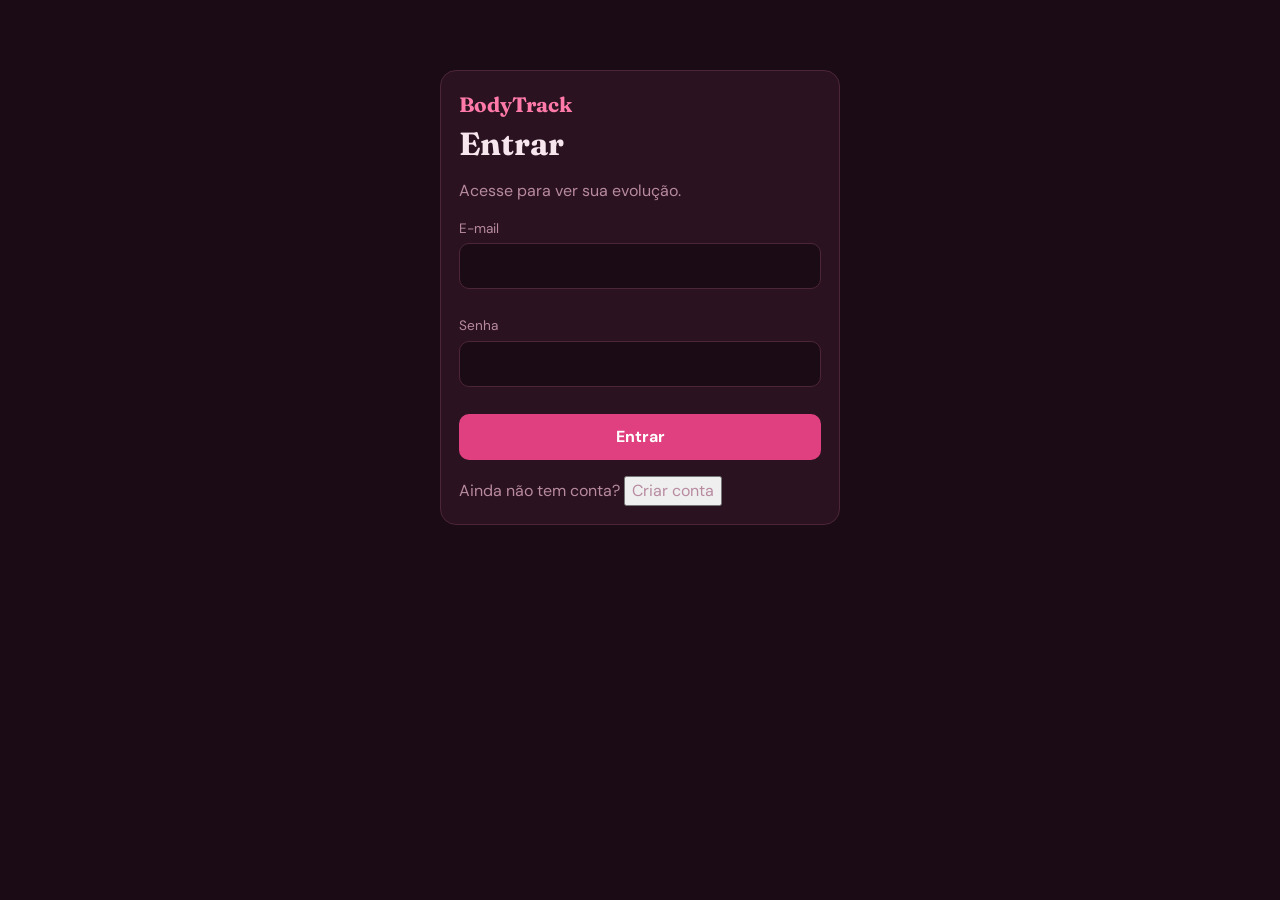
<file: app/static/css/index.html>
<!DOCTYPE html>
<html lang="pt-BR">
<head>
<meta charset="utf-8">
<meta name="viewport" content="width=device-width, initial-scale=1, viewport-fit=cover">
<title>BodyTrack</title>
<meta name="theme-color" content="#1a0b14">
<meta name="apple-mobile-web-app-capable" content="yes">
<meta name="apple-mobile-web-app-title" content="BodyTrack">
<link href="https://fonts.googleapis.com/css2?family=Fraunces:wght@600;700&family=DM+Sans:wght@400;500;700&display=swap" rel="stylesheet">
<style>
:root{--bg:#1a0b14;--sf:#2a1220;--sf2:#381829;--ln:#4d2539;--ac:#e0407f;--ac2:#ff7aa8;--tx:#f8e6ee;--mu:#b88aa0;--ok:#7be0a8;--er:#ff8a8a;--on:#fff;
box-sizing:border-box;padding-top:env(safe-area-inset-top,0px);padding-bottom:env(safe-area-inset-bottom,0px)}
html{scroll-padding-top:env(safe-area-inset-top,0px);height:100%}
*{box-sizing:border-box}
body{margin:0;min-height:100%;background:var(--bg);color:var(--tx);font:16px/1.5 "DM Sans",system-ui,sans-serif}
h1,h2,h3{font-family:Fraunces,Georgia,serif;margin:0;line-height:1.15}
h1{font-size:2rem}h2{font-size:1.5rem;margin-bottom:14px}h3{font-size:1.1rem}
button,input,select,textarea{font:inherit;color:inherit}
.wrap{max-width:960px;margin:0 auto;padding:16px}
.brand{font-family:Fraunces,serif;font-weight:700;font-size:1.3rem;color:var(--ac2)}
nav{display:flex;gap:6px;align-items:center;flex-wrap:wrap;padding:12px 0 18px;border-bottom:1px solid var(--ln);margin-bottom:20px}
nav .sp{flex:1}
nav button{background:none;border:0;padding:8px 12px;border-radius:999px;color:var(--mu);cursor:pointer}
nav button.on{background:var(--ac);color:var(--on)}
nav button:hover:not(.on){color:var(--tx)}
.card{background:var(--sf);border:1px solid var(--ln);border-radius:16px;padding:18px;margin-bottom:16px}
.grid{display:grid;gap:14px;grid-template-columns:repeat(auto-fit,minmax(150px,1fr))}
.stat{background:var(--sf);border:1px solid var(--ln);border-radius:14px;padding:14px}
.stat small{color:var(--mu);display:block}
.stat b{font-family:Fraunces,serif;font-size:1.7rem}
.stat.hero{background:linear-gradient(135deg,#b3245f,#7a1745);border:0}
.stat.hero small{color:#ffd3e3}
.up{color:var(--er)}.dn{color:var(--ok)}
label{display:block;font-size:.85rem;color:var(--mu);margin-bottom:4px}
input,select,textarea{width:100%;background:var(--bg);border:1px solid var(--ln);border-radius:10px;padding:10px 12px}
input:focus,select:focus,textarea:focus,button:focus-visible{outline:2px solid var(--ac2);outline-offset:1px}
.f{display:grid;gap:12px;grid-template-columns:repeat(auto-fit,minmax(150px,1fr))}
.full{grid-column:1/-1}
.btn{background:var(--ac);color:var(--on);border:0;border-radius:10px;padding:11px 18px;font-weight:700;cursor:pointer}
.btn:hover{background:#c92f6c}
.btn.g{background:transparent;border:1px solid var(--ln);color:var(--tx)}
.btn.g:hover{background:var(--sf2)}
.btn.d{background:transparent;border:1px solid #7a3340;color:var(--er)}
.row{display:flex;gap:10px;flex-wrap:wrap;align-items:center}
.err{color:var(--er);font-size:.82rem;min-height:1em;margin:2px 0 0}
.tbl{overflow-x:auto}
table{width:100%;border-collapse:collapse;min-width:620px}
th,td{text-align:left;padding:10px 8px;border-bottom:1px solid var(--ln);white-space:nowrap}
th{color:var(--mu);font-weight:500;font-size:.85rem}
td.o{white-space:normal;color:var(--mu);max-width:200px}
.pills{display:flex;gap:6px;flex-wrap:wrap;margin-bottom:12px}
.pill{border:1px solid var(--ln);background:none;border-radius:999px;padding:6px 12px;color:var(--mu);cursor:pointer}
.pill.on{background:var(--ac);border-color:var(--ac);color:var(--on)}
.auth{max-width:400px;margin:6vh auto}
.auth h1{margin:6px 0 4px}
.muted{color:var(--mu)}
a.l{color:var(--ac2);background:none;border:0;cursor:pointer;padding:0;text-decoration:underline}
#toast{position:fixed;left:50%;bottom:calc(20px + env(safe-area-inset-bottom,0px));transform:translateX(-50%);background:var(--sf2);border:1px solid var(--ac);padding:10px 18px;border-radius:12px;opacity:0;pointer-events:none;transition:opacity .2s;z-index:9;max-width:90%}
#toast.show{opacity:1}#toast.bad{border-color:var(--er)}
svg.ch{width:100%;height:auto;display:block}
.empty{text-align:center;padding:28px 10px;color:var(--mu)}
*{-webkit-tap-highlight-color:transparent}
header.top{display:flex;justify-content:space-between;align-items:center;padding:6px 0 4px}
header.top .btn{padding:7px 14px}
nav i{display:none;font-style:normal;font-size:1.25rem;line-height:1}
@media(max-width:640px){
.wrap{padding:10px 14px 96px}
h1{font-size:1.7rem}h2{font-size:1.3rem}
.btn,input,select{min-height:46px}
nav{position:fixed;left:0;right:0;bottom:0;z-index:5;margin:0;padding:6px 6px calc(6px + env(safe-area-inset-bottom,0px));background:var(--sf);border-top:1px solid var(--ln);border-bottom:0;display:grid;grid-template-columns:repeat(5,1fr);gap:2px}
nav button{display:flex;flex-direction:column;align-items:center;gap:3px;font-size:.72rem;padding:6px 0;border-radius:12px}
nav button.on{background:var(--sf2);color:var(--ac2)}
nav i{display:block}
#toast{bottom:calc(88px + env(safe-area-inset-bottom,0px))}
.pills{flex-wrap:nowrap;overflow-x:auto;padding-bottom:4px}
.pill{white-space:nowrap;min-height:38px}
.card{padding:14px}
.row>div{flex:1 1 140px}
.row .btn{flex:1}
#ht{min-width:0}
#ht thead{display:none}
#ht,#ht tbody,#ht tr,#ht td{display:block}
#ht tr{display:grid;grid-template-columns:1fr 1fr;gap:4px 12px;background:var(--bg);border:1px solid var(--ln);border-radius:14px;padding:10px 12px;margin-bottom:10px}
#ht td{border:0;padding:2px 0;white-space:normal}
#ht td[data-l]:not([data-l=""])::before{content:attr(data-l);display:block;color:var(--mu);font-size:.75rem}
#ht td.dt,#ht td.o,#ht td.ac,#ht td.empty{grid-column:1/-1}
#ht td.dt{font-size:1.05rem;color:var(--ac2)}
#ht td.ac{padding-top:8px}
#cmp table{min-width:0!important}
#cmp th,#cmp td{padding:8px 4px;font-size:.85rem}
}
@media(prefers-reduced-motion:reduce){*{transition:none!important}}
</style>
</head>
<body>
<div class="wrap" id="app"></div>
<div id="toast" role="status" aria-live="polite"></div>
<script>
const M=[['cintura','Cintura'],['quadril','Quadril'],['coxas','Coxas'],['panturrilhas','Panturrilhas'],['bracos','Braços'],['peitoral','Peitoral']];
const LBL=Object.fromEntries([['peso','Peso (kg)'],['altura','Altura (cm)'],...M.map(m=>[m[0],m[1]+' (cm)'])]);
let S={uid:null,view:'inicio',edit:null,metric:'peso',reg:false,a:'',b:''};
const $=s=>document.querySelector(s);
const esc=t=>String(t??'').replace(/[&<>"]/g,c=>({'&':'&amp;','<':'&lt;','>':'&gt;','"':'&quot;'}[c]));
function ld(k,d){try{return JSON.parse(localStorage.getItem(k))??d}catch(e){return d}}
function sv(k,v){try{localStorage.setItem(k,JSON.stringify(v))}catch(e){toast('Não foi possível salvar neste navegador.',1)}}
let DB=ld('bt_db',{users:[],recs:[]});
const save=()=>sv('bt_db',DB);
try{S.uid=ld('bt_sess',null)}catch(e){}
const me=()=>DB.users.find(u=>u.id===S.uid);
const mine=()=>DB.recs.filter(r=>r.uid===S.uid).sort((a,b)=>a.data<b.data?-1:1);
const today=()=>new Date(Date.now()-new Date().getTimezoneOffset()*6e4).toISOString().slice(0,10);
const fd=d=>d.split('-').reverse().join('/');
const nf=n=>n==null?'–':(+n).toLocaleString('pt-BR',{maximumFractionDigits:1});
const uid=()=>Date.now().toString(36)+Math.random().toString(36).slice(2,7);
let tt;function toast(m,bad){const t=$('#toast');t.textContent=m;t.className='show'+(bad?' bad':'');clearTimeout(tt);tt=setTimeout(()=>t.className='',3200)}
async function hash(p,salt){const d=new TextEncoder().encode(salt+':'+p);
 const k=await crypto.subtle.importKey('raw',d,'PBKDF2',false,['deriveBits']);
 const b=await crypto.subtle.deriveBits({name:'PBKDF2',salt:new TextEncoder().encode(salt),iterations:100000,hash:'SHA-256'},k,256);
 return [...new Uint8Array(b)].map(x=>x.toString(16).padStart(2,'0')).join('')}
const num=v=>v===''||v==null?null:parseFloat(String(v).replace(',','.'));
const fe=(id,m)=>{const e=$('#e-'+id);if(e)e.textContent=m||''};

/* ---------- AUTH ---------- */
function authView(){
 const r=S.reg;
 $('#app').innerHTML=`<div class="auth card"><div class="brand">BodyTrack</div><h1>${r?'Criar conta':'Entrar'}</h1>
 <p class="muted">${r?'Cadastre-se para acompanhar seu peso e suas medidas.':'Acesse para ver sua evolução.'}</p>
 <div class="f" style="grid-template-columns:1fr">
 ${r?`<div><label for="nome">Nome</label><input id="nome" autocomplete="name"><p class="err" id="e-nome"></p></div>`:''}
 <div><label for="email">E-mail</label><input id="email" type="email" autocomplete="email"><p class="err" id="e-email"></p></div>
 <div><label for="senha">Senha</label><input id="senha" type="password" autocomplete="${r?'new-password':'current-password'}"><p class="err" id="e-senha"></p></div>
 ${r?`<div><label for="senha2">Confirmar senha</label><input id="senha2" type="password" autocomplete="new-password"><p class="err" id="e-senha2"></p></div>`:''}
 <button class="btn" id="go">${r?'Criar conta':'Entrar'}</button></div>
 <p class="muted" style="margin-bottom:0">${r?'Já tem conta?':'Ainda não tem conta?'} <button class="l" id="sw">${r?'Entrar':'Criar conta'}</button></p></div>`;
 $('#sw').onclick=()=>{S.reg=!S.reg;authView()};
 $('#go').onclick=r?doReg:doLogin;
 document.querySelectorAll('input').forEach(i=>i.onkeydown=e=>{if(e.key==='Enter')$('#go').click()});
}
async function doReg(){
 const nome=$('#nome').value.trim(),email=$('#email').value.trim().toLowerCase(),s=$('#senha').value,s2=$('#senha2').value;let ok=true;
 ['nome','email','senha','senha2'].forEach(i=>fe(i));
 if(nome.length<2){fe('nome','Informe seu nome.');ok=false}
 if(!/^\S+@\S+\.\S+$/.test(email)){fe('email','Informe um e-mail válido.');ok=false}
 else if(DB.users.some(u=>u.email===email)){fe('email','Este e-mail já está cadastrado.');ok=false}
 if(s.length<6){fe('senha','A senha precisa ter ao menos 6 caracteres.');ok=false}
 if(s!==s2){fe('senha2','As senhas não coincidem.');ok=false}
 if(!ok)return;
 const salt=uid()+uid();const u={id:uid(),nome,email,salt,hash:await hash(s,salt),altura:null,nasc:''};
 DB.users.push(u);save();S.uid=u.id;sv('bt_sess',u.id);S.view='inicio';toast('Conta criada com sucesso.');render();
}
async function doLogin(){
 const email=$('#email').value.trim().toLowerCase(),s=$('#senha').value;fe('email');fe('senha');
 if(!email||!s){fe('senha','Informe e-mail e senha.');return}
 const u=DB.users.find(x=>x.email===email);
 if(!u||await hash(s,u.salt)!==u.hash){fe('senha','E-mail ou senha incorretos.');return}
 S.uid=u.id;sv('bt_sess',u.id);S.view='inicio';toast('Bem-vinda de volta, '+u.nome.split(' ')[0]+'.');render();
}
function logout(){S.uid=null;sv('bt_sess',null);S.reg=false;toast('Você saiu da conta.');render()}

/* ---------- SHELL ---------- */
const NAV=[['inicio','Início'],['registrar','Registrar'],['historico','Histórico'],['evolucao','Evolução'],['perfil','Perfil']];
function render(){
 if(!me()){authView();return}
 $('#app').innerHTML=`<header class="top"><span class="brand">BodyTrack</span><button class="btn g" id="out">Sair</button></header><nav aria-label="Principal">
 ${NAV.map((n,i)=>`<button data-v="${n[0]}" class="${S.view===n[0]?'on':''}"><i aria-hidden="true">${'⌂+☰↗☺'[i]}</i>${n[1]}</button>`).join('')}</nav><main id="main"></main>`;
 document.querySelectorAll('nav [data-v]').forEach(b=>b.onclick=()=>{S.view=b.dataset.v;S.edit=null;render()});
 $('#out').onclick=logout;
 ({inicio:inicio,registrar:registrar,historico:historico,evolucao:evolucao,perfil:perfil})[S.view]();
}

/* ---------- CHART ---------- */
function chart(pts,unit){
 if(pts.length<2)return`<div class="empty">Registre ao menos dois valores para ver o gráfico.</div>`;
 const W=640,H=260,p={l:44,r:16,t:16,b:30};
 const ys=pts.map(q=>q.y);let mn=Math.min(...ys),mx=Math.max(...ys);if(mn===mx){mn-=1;mx+=1}
 const pad=(mx-mn)*.15;mn-=pad;mx+=pad;
 const t0=new Date(pts[0].x).getTime(),t1=new Date(pts[pts.length-1].x).getTime()||1;
 const X=x=>p.l+((new Date(x).getTime()-t0)/Math.max(t1-t0,1))*(W-p.l-p.r),Y=y=>p.t+(1-(y-mn)/(mx-mn))*(H-p.t-p.b);
 const line=pts.map((q,i)=>(i?'L':'M')+X(q.x).toFixed(1)+' '+Y(q.y).toFixed(1)).join(' ');
 const area=line+` L${X(pts[pts.length-1].x).toFixed(1)} ${H-p.b} L${X(pts[0].x).toFixed(1)} ${H-p.b} Z`;
 let g='';for(let i=0;i<4;i++){const v=mn+(mx-mn)*i/3,y=Y(v);g+=`<line x1="${p.l}" x2="${W-p.r}" y1="${y}" y2="${y}" stroke="#4d2539" stroke-width="1"/><text x="${p.l-6}" y="${y+4}" text-anchor="end" fill="#b88aa0" font-size="11">${nf(v)}</text>`}
 const dots=pts.map(q=>`<circle cx="${X(q.x).toFixed(1)}" cy="${Y(q.y).toFixed(1)}" r="4" fill="#ff7aa8" stroke="#1a0b14" stroke-width="2"><title>${fd(q.x)}: ${nf(q.y)} ${unit}</title></circle>`).join('');
 return`<svg class="ch" viewBox="0 0 ${W} ${H}" role="img" aria-label="Gráfico de evolução">
 <defs><linearGradient id="gr" x1="0" y1="0" x2="0" y2="1"><stop offset="0" stop-color="#e0407f" stop-opacity=".45"/><stop offset="1" stop-color="#e0407f" stop-opacity="0"/></linearGradient></defs>
 ${g}<path d="${area}" fill="url(#gr)"/><path d="${line}" fill="none" stroke="#ff7aa8" stroke-width="2.5" stroke-linejoin="round"/>${dots}
 <text x="${p.l}" y="${H-8}" fill="#b88aa0" font-size="11">${fd(pts[0].x)}</text><text x="${W-p.r}" y="${H-8}" text-anchor="end" fill="#b88aa0" font-size="11">${fd(pts[pts.length-1].x)}</text></svg>`;
}
const series=(rs,k)=>rs.filter(r=>r[k]!=null).map(r=>({x:r.data,y:r[k]}));
const lastOf=(rs,k)=>{for(let i=rs.length-1;i>=0;i--)if(rs[i][k]!=null)return rs[i][k];return null};
const delta=(a,b,inv)=>{if(a==null||b==null)return'';const d=b-a;if(Math.abs(d)<.05)return'<small class="muted">sem variação</small>';return`<small class="${d>0?'up':'dn'}">${d>0?'+':''}${nf(d)} desde o início</small>`};

/* ---------- INÍCIO ---------- */
function inicio(){
 const rs=mine(),u=me(),sp=series(rs,'peso');
 const h=lastOf(rs,'altura')??u.altura,w=lastOf(rs,'peso');
 const imc=h&&w?w/Math.pow(h/100,2):null;
 const cls=imc==null?'':imc<18.5?'abaixo do peso':imc<25?'faixa normal':imc<30?'sobrepeso':'obesidade';
 $('#main').innerHTML=`<h2>Olá, ${esc(u.nome.split(' ')[0])}</h2>
 ${!rs.length?`<div class="card empty"><h3>Nenhum registro ainda</h3><p>Comece registrando seu peso e suas medidas de hoje.</p><button class="btn" id="n">Fazer primeiro registro</button></div>`:`
 <div class="grid" style="margin-bottom:16px">
 <div class="stat hero"><small>Peso atual</small><b>${nf(w)} kg</b>${delta(sp[0]?.y,w)}</div>
 <div class="stat"><small>Altura</small><b>${h?nf(h)+' cm':'–'}</b></div>
 <div class="stat"><small>IMC</small><b>${imc?nf(imc):'–'}</b><small>${cls}</small></div>
 <div class="stat"><small>Registros</small><b>${rs.length}</b><small>último em ${fd(rs[rs.length-1].data)}</small></div></div>
 <div class="card"><h3 style="margin-bottom:10px">Evolução do peso</h3>${chart(sp,'kg')}</div>
 <div class="card"><h3 style="margin-bottom:12px">Medidas mais recentes</h3><div class="grid">
 ${M.map(m=>{const s=series(rs,m[0]);return`<div class="stat"><small>${m[1]}</small><b>${nf(lastOf(rs,m[0]))}${s.length?' cm':''}</b>${delta(s[0]?.y,s[s.length-1]?.y)}</div>`}).join('')}</div></div>`}`;
 const n=$('#n');if(n)n.onclick=()=>{S.view='registrar';render()};
}

/* ---------- REGISTRAR / EDITAR ---------- */
function registrar(){
 const r=S.edit?DB.recs.find(x=>x.id===S.edit&&x.uid===S.uid):null;
 const v=k=>r&&r[k]!=null?r[k]:'';
 const h=r?r.altura:(lastOf(mine(),'altura')??me().altura);
 $('#main').innerHTML=`<h2>${r?'Editar registro':'Novo registro'}</h2><div class="card">
 <div class="f">
 <div><label for="data">Data</label><input id="data" type="date" max="${today()}" value="${r?r.data:today()}"><p class="err" id="e-data"></p></div>
 <div><label for="peso">Peso (kg)</label><input id="peso" inputmode="decimal" value="${v('peso')}" placeholder="ex.: 68,5"><p class="err" id="e-peso"></p></div>
 <div><label for="altura">Altura (cm)</label><input id="altura" inputmode="decimal" value="${h??''}" placeholder="ex.: 165"><p class="err" id="e-altura"></p></div></div>
 <h3 style="margin:18px 0 10px">Medidas corporais (cm)</h3><div class="f">
 ${M.map(m=>`<div><label for="${m[0]}">${m[1]}</label><input id="${m[0]}" inputmode="decimal" value="${v(m[0])}"><p class="err" id="e-${m[0]}"></p></div>`).join('')}
 <div class="full"><label for="obs">Observações (opcional)</label><textarea id="obs" rows="2" maxlength="300">${esc(r?.obs||'')}</textarea></div></div>
 <div class="row" style="margin-top:14px"><button class="btn" id="sv">${r?'Salvar alterações':'Salvar registro'}</button>${r?'<button class="btn g" id="cc">Cancelar</button>':''}</div></div>`;
 $('#sv').onclick=()=>saveRec(r);
 if(r)$('#cc').onclick=()=>{S.edit=null;S.view='historico';render()};
}
function saveRec(r){
 const rec={data:$('#data').value,obs:$('#obs').value.trim()};let ok=true,any=false;
 document.querySelectorAll('.err').forEach(e=>e.textContent='');
 if(!rec.data||rec.data>today()){fe('data','Escolha uma data que não seja futura.');ok=false}
 const rules={peso:[20,400],altura:[80,250],...Object.fromEntries(M.map(m=>[m[0],[10,250]]))};
 for(const k in rules){const raw=$('#'+k).value.trim(),n=num(raw);
  if(raw===''){rec[k]=null;continue}
  if(isNaN(n)||n<rules[k][0]||n>rules[k][1]){fe(k,`Informe um valor entre ${rules[k][0]} e ${rules[k][1]}.`);ok=false}else{rec[k]=n;if(k!=='altura')any=true}}
 if(ok&&!any){fe('peso','Preencha o peso ou ao menos uma medida.');ok=false}
 if(!ok){toast('Corrija os campos destacados.',1);return}
 if(r){Object.assign(r,rec);toast('Registro atualizado.')}
 else{DB.recs.push({id:uid(),uid:S.uid,...rec});toast('Registro salvo.')}
 if(rec.altura){const u=me();u.altura=rec.altura}
 save();S.edit=null;S.view='historico';render();
}

/* ---------- HISTÓRICO ---------- */
function historico(){
 const rs=mine().reverse();
 $('#main').innerHTML=`<h2>Histórico</h2>
 ${!rs.length?`<div class="card empty">Nenhum registro por aqui ainda.</div>`:`
 <div class="card"><div class="row" style="margin-bottom:12px"><div><label for="d1">De</label><input id="d1" type="date"></div><div><label for="d2">Até</label><input id="d2" type="date"></div></div>
 <div class="tbl"><table id="ht"><thead><tr><th>Data</th><th>Peso</th><th>Altura</th>${M.map(m=>`<th>${m[1]}</th>`).join('')}<th>Obs.</th><th></th></tr></thead><tbody id="tb"></tbody></table></div></div>`}`;
 if(!rs.length)return;
 const draw=()=>{const a=$('#d1').value,b=$('#d2').value;
  const f=rs.filter(r=>(!a||r.data>=a)&&(!b||r.data<=b));
  $('#tb').innerHTML=f.length?f.map(r=>`<tr><td class="dt" data-l=""><b>${fd(r.data)}</b></td><td data-l="Peso">${nf(r.peso)}</td><td data-l="Altura">${nf(r.altura)}</td>${M.map(m=>`<td data-l="${m[1]}">${nf(r[m[0]])}</td>`).join('')}<td class="o">${esc(r.obs)}</td>
  <td class="ac"><div class="row" style="flex-wrap:nowrap"><button class="btn g" data-e="${r.id}">Editar</button><button class="btn d" data-x="${r.id}">Excluir</button></div></td></tr>`).join(''):`<tr><td colspan="11" class="empty">Nenhum registro neste período.</td></tr>`;
  document.querySelectorAll('[data-e]').forEach(b=>b.onclick=()=>{S.edit=b.dataset.e;S.view='registrar';render()});
  document.querySelectorAll('[data-x]').forEach(b=>b.onclick=()=>{
   if(b.dataset.c){DB.recs=DB.recs.filter(r=>r.id!==b.dataset.x);save();toast('Registro excluído.');historico();return}
   b.dataset.c=1;b.textContent='Confirmar?';setTimeout(()=>{if(b.isConnected){delete b.dataset.c;b.textContent='Excluir'}},3500)});};
 $('#d1').onchange=$('#d2').onchange=draw;draw();
}

/* ---------- EVOLUÇÃO ---------- */
function evolucao(){
 const rs=mine(),k=S.metric,pts=series(rs,k);
 const ds=rs.map(r=>r.data);
 if(!S.a||!ds.includes(S.a))S.a=ds[0]||'';if(!S.b||!ds.includes(S.b))S.b=ds[ds.length-1]||'';
 $('#main').innerHTML=`<h2>Evolução</h2>${!rs.length?`<div class="card empty">Registre medidas para ver seus gráficos.</div>`:`
 <div class="card"><div class="pills">${Object.keys(LBL).map(x=>`<button class="pill ${x===k?'on':''}" data-m="${x}">${LBL[x].replace(/ \(.*/,'')}</button>`).join('')}</div>
 <h3 style="margin-bottom:8px">${LBL[k]}</h3>${chart(pts,k==='peso'?'kg':'cm')}</div>
 <div class="card"><h3 style="margin-bottom:12px">Comparar datas</h3><div class="row" style="margin-bottom:12px">
 <div><label for="ca">Data inicial</label><select id="ca">${ds.map(d=>`<option value="${d}" ${d===S.a?'selected':''}>${fd(d)}</option>`).join('')}</select></div>
 <div><label for="cb">Data final</label><select id="cb">${ds.map(d=>`<option value="${d}" ${d===S.b?'selected':''}>${fd(d)}</option>`).join('')}</select></div></div><div class="tbl" id="cmp"></div></div>`}`;
 document.querySelectorAll('[data-m]').forEach(b=>b.onclick=()=>{S.metric=b.dataset.m;evolucao()});
 if(!rs.length)return;
 const cmp=()=>{S.a=$('#ca').value;S.b=$('#cb').value;
  const A=rs.find(r=>r.data===S.a),B=rs.find(r=>r.data===S.b);
  $('#cmp').innerHTML=`<table style="min-width:420px"><thead><tr><th>Item</th><th>${fd(S.a)}</th><th>${fd(S.b)}</th><th>Diferença</th></tr></thead><tbody>
  ${['peso',...M.map(m=>m[0])].map(x=>{const d=A[x]!=null&&B[x]!=null?B[x]-A[x]:null;
   return`<tr><td>${LBL[x]}</td><td>${nf(A[x])}</td><td>${nf(B[x])}</td><td class="${d>0?'up':d<0?'dn':''}">${d==null?'–':(d>0?'+':'')+nf(d)}</td></tr>`}).join('')}</tbody></table>`};
 $('#ca').onchange=$('#cb').onchange=cmp;cmp();
}

/* ---------- PERFIL ---------- */
function perfil(){
 const u=me();
 $('#main').innerHTML=`<h2>Perfil</h2><div class="card"><div class="f">
 <div><label for="pn">Nome</label><input id="pn" value="${esc(u.nome)}"><p class="err" id="e-pn"></p></div>
 <div><label for="pe">E-mail</label><input id="pe" type="email" value="${esc(u.email)}"><p class="err" id="e-pe"></p></div>
 <div><label for="pa">Altura (cm)</label><input id="pa" inputmode="decimal" value="${u.altura??''}"><p class="err" id="e-pa"></p></div>
 <div><label for="pd">Nascimento</label><input id="pd" type="date" max="${today()}" value="${u.nasc||''}"></div>
 <div class="full"><label for="ps">Nova senha (deixe em branco para manter)</label><input id="ps" type="password" autocomplete="new-password"><p class="err" id="e-ps"></p></div></div>
 <div class="row" style="margin-top:14px"><button class="btn" id="sp">Salvar perfil</button></div></div>
 <div class="card"><h3>Excluir conta</h3><p class="muted">Remove sua conta e todos os seus registros deste navegador.</p><button class="btn d" id="dx">Excluir minha conta</button></div>`;
 $('#sp').onclick=async()=>{
  ['pn','pe','pa','ps'].forEach(i=>fe(i));let ok=true;
  const nome=$('#pn').value.trim(),email=$('#pe').value.trim().toLowerCase(),a=num($('#pa').value),s=$('#ps').value;
  if(nome.length<2){fe('pn','Informe seu nome.');ok=false}
  if(!/^\S+@\S+\.\S+$/.test(email)){fe('pe','Informe um e-mail válido.');ok=false}
  else if(DB.users.some(x=>x.email===email&&x.id!==u.id)){fe('pe','Este e-mail já está em uso.');ok=false}
  if($('#pa').value.trim()!==''&&(isNaN(a)||a<80||a>250)){fe('pa','Informe uma altura entre 80 e 250.');ok=false}
  if(s&&s.length<6){fe('ps','A senha precisa ter ao menos 6 caracteres.');ok=false}
  if(!ok)return;
  u.nome=nome;u.email=email;u.altura=$('#pa').value.trim()===''?null:a;u.nasc=$('#pd').value;
  if(s){u.salt=uid()+uid();u.hash=await hash(s,u.salt)}
  save();toast('Perfil atualizado.');render();};
 $('#dx').onclick=function(){
  if(!this.dataset.c){this.dataset.c=1;this.textContent='Clique de novo para confirmar';return}
  DB.recs=DB.recs.filter(r=>r.uid!==u.id);DB.users=DB.users.filter(x=>x.id!==u.id);save();logout();};
}
render();
</script>
</body>
</html>
</file>
